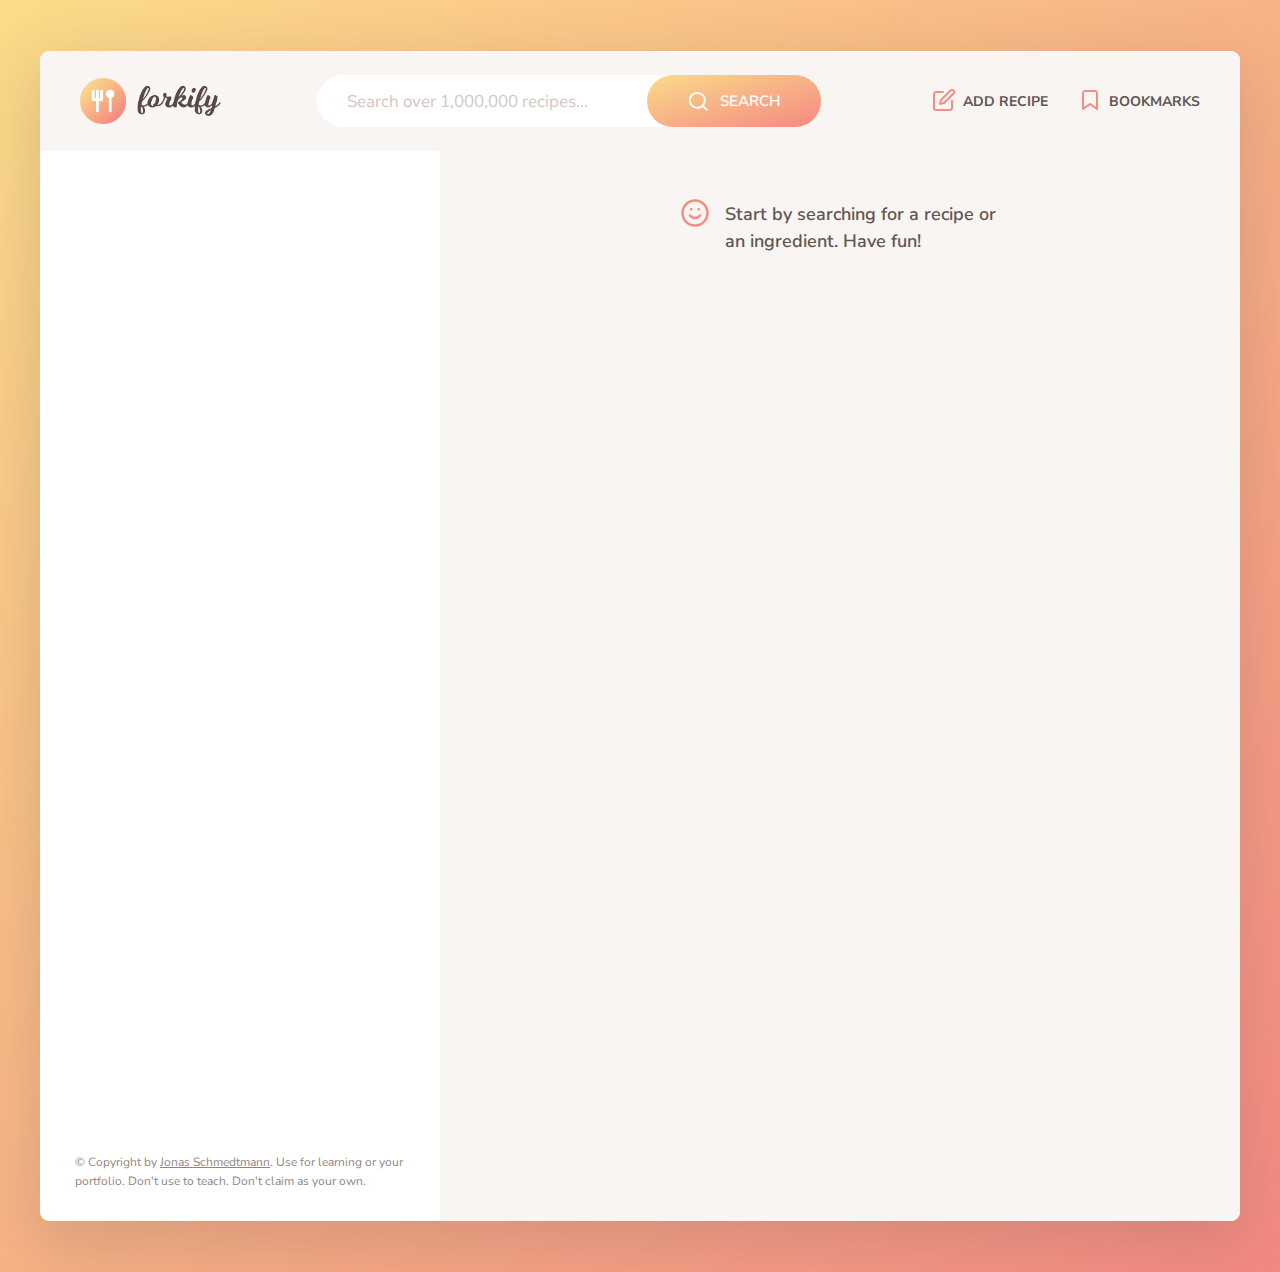
<file: forkify from JSchmedtmann course/index.html>
<!DOCTYPE html>
<html lang="en">
  <head>
    <meta charset="UTF-8">
    <meta name="viewport" content="width=device-width, initial-scale=1.0">
    <meta http-equiv="X-UA-Compatible" content="ie=edge">
    <link href="https://fonts.googleapis.com/css?family=Nunito+Sans:400,600,700" rel="stylesheet">
    <link rel="shortcut icon" href="./favicon.8b2f57bf.png" type="image/x-icon">

    <link rel="stylesheet" href="./index.f7626f62.css">
    <script src="./index.e37f48ea.js" defer=""></script>

    <title>forkify // Search over 1,000,000 recipes</title>
  </head>

  <body>
    <div class="container">
      <header class="header">
        <img src="./logo.726d37a8.png" alt="Logo" class="header__logo">
        <form class="search">
          <input type="text" class="search__field" placeholder="Search over 1,000,000 recipes...">
          <button class="btn search__btn">
            <svg class="search__icon">
              <use href="./icons.21bad73c.svg#icon-search"></use>
            </svg>
            <span>Search</span>
          </button>
        </form>

        <nav class="nav">
          <ul class="nav__list">
            <li class="nav__item">
              <button class="nav__btn nav__btn--add-recipe">
                <svg class="nav__icon">
                  <use href="./icons.21bad73c.svg#icon-edit"></use>
                </svg>
                <span>Add recipe</span>
              </button>
            </li>
            <li class="nav__item">
              <button class="nav__btn nav__btn--bookmarks">
                <svg class="nav__icon">
                  <use href="./icons.21bad73c.svg#icon-bookmark"></use>
                </svg>
                <span>Bookmarks</span>
              </button>
              <div class="bookmarks">
                <ul class="bookmarks__list">
                  <div class="message">
                    <div>
                      <svg>
                        <use href="./icons.21bad73c.svg#icon-smile"></use>
                      </svg>
                    </div>
                    <p>
                      No bookmarks yet. Find a nice recipe and bookmark it :)
                    </p>
                  </div>

                  <!-- <li class="preview">
                    <a class="preview__link" href="#23456">
                      <figure class="preview__fig">
                        <img src="src/img/test-1.jpg" alt="Test" />
                      </figure>
                      <div class="preview__data">
                        <h4 class="preview__name">
                          Pasta with Tomato Cream ...
                        </h4>
                        <p class="preview__author">The Pioneer Woman</p>
                      </div>
                    </a>
                  </li> -->
                </ul>
              </div>
            </li>
          </ul>
        </nav>
      </header>

      <div class="search-results">
        <ul class="results">
          <!-- 
          <li class="preview">
            <a class="preview__link preview__link--active" href="#23456">
              <figure class="preview__fig">
                <img src="src/img/test-1.jpg" alt="Test" />
              </figure>
              <div class="preview__data">
                <h4 class="preview__title">Pasta with Tomato Cream ...</h4>
                <p class="preview__publisher">The Pioneer Woman</p>
                <div class="preview__user-generated">
                  <svg>
                    <use href="src/img/icons.svg#icon-user"></use>
                  </svg>
                </div>
              </div>
            </a>
          </li>
           -->
        </ul>

        <div class="pagination">
          <!-- <button class="btn--inline pagination__btn--prev">
            <svg class="search__icon">
              <use href="src/img/icons.svg#icon-arrow-left"></use>
            </svg>
            <span>Page 1</span>
          </button>
          <button class="btn--inline pagination__btn--next">
            <span>Page 3</span>
            <svg class="search__icon">
              <use href="src/img/icons.svg#icon-arrow-right"></use>
            </svg>
          </button> -->
        </div>

        <p class="copyright">
          &copy; Copyright by
          <a class="twitter-link" target="_blank" href="https://twitter.com/jonasschmedtman">Jonas Schmedtmann</a>. Use for learning or your portfolio. Don't use to teach. Don't claim
          as your own.
        </p>
      </div>

      <div class="recipe">
        <div class="message">
          <div>
            <svg>
              <use href="./icons.21bad73c.svg#icon-smile"></use>
            </svg>
          </div>
          <p>Start by searching for a recipe or an ingredient. Have fun!</p>
        </div>

        <!-- <div class="spinner">
          <svg>
            <use href="src/img/icons.svg#icon-loader"></use>
          </svg>
        </div> -->

        <!-- <div class="error">
            <div>
              <svg>
                <use href="src/img/icons.svg#icon-alert-triangle"></use>
              </svg>
            </div>
            <p>No recipes found for your query. Please try again!</p>
          </div> -->

        <!--
        <figure class="recipe__fig">
          <img src="src/img/test-1.jpg" alt="Tomato" class="recipe__img" />
          <h1 class="recipe__title">
            <span>Pasta with tomato cream sauce</span>
          </h1>
        </figure>

        <div class="recipe__details">
          <div class="recipe__info">
            <svg class="recipe__info-icon">
              <use href="src/img/icons.svg#icon-clock"></use>
            </svg>
            <span class="recipe__info-data recipe__info-data--minutes">45</span>
            <span class="recipe__info-text">minutes</span>
          </div>
          <div class="recipe__info">
            <svg class="recipe__info-icon">
              <use href="src/img/icons.svg#icon-users"></use>
            </svg>
            <span class="recipe__info-data recipe__info-data--people">4</span>
            <span class="recipe__info-text">servings</span>

            <div class="recipe__info-buttons">
              <button class="btn--tiny btn--increase-servings">
                <svg>
                  <use href="src/img/icons.svg#icon-minus-circle"></use>
                </svg>
              </button>
              <button class="btn--tiny btn--increase-servings">
                <svg>
                  <use href="src/img/icons.svg#icon-plus-circle"></use>
                </svg>
              </button>
            </div>
          </div>

          <div class="recipe__user-generated">
            <svg>
              <use href="src/img/icons.svg#icon-user"></use>
            </svg>
          </div>
          <button class="btn--round">
            <svg class="">
              <use href="src/img/icons.svg#icon-bookmark-fill"></use>
            </svg>
          </button>
        </div>

        <div class="recipe__ingredients">
          <h2 class="heading--2">Recipe ingredients</h2>
          <ul class="recipe__ingredient-list">
            <li class="recipe__ingredient">
              <svg class="recipe__icon">
                <use href="src/img/icons.svg#icon-check"></use>
              </svg>
              <div class="recipe__quantity">1000</div>
              <div class="recipe__description">
                <span class="recipe__unit">g</span>
                pasta
              </div>
            </li>

            <li class="recipe__ingredient">
              <svg class="recipe__icon">
                <use href="src/img/icons.svg#icon-check"></use>
              </svg>
              <div class="recipe__quantity">0.5</div>
              <div class="recipe__description">
                <span class="recipe__unit">cup</span>
                ricotta cheese
              </div>
            </li>
          </ul>
        </div>

        <div class="recipe__directions">
          <h2 class="heading--2">How to cook it</h2>
          <p class="recipe__directions-text">
            This recipe was carefully designed and tested by
            <span class="recipe__publisher">The Pioneer Woman</span>. Please check out
            directions at their website.
          </p>
          <a
            class="btn--small recipe__btn"
            href="http://thepioneerwoman.com/cooking/pasta-with-tomato-cream-sauce/"
            target="_blank"
          >
            <span>Directions</span>
            <svg class="search__icon">
              <use href="src/img/icons.svg#icon-arrow-right"></use>
            </svg>
          </a>
        </div>
        -->
      </div>
    </div>

    <div class="overlay hidden"></div>
    <div class="add-recipe-window hidden">
      <button class="btn--close-modal">&times;</button>
      <form class="upload">
        <div class="upload__column">
          <h3 class="upload__heading">Recipe data</h3>
          <label>Title</label>
          <input value="TEST23" required="" name="title" type="text">
          <label>URL</label>
          <input value="TEST23" required="" name="sourceUrl" type="text">
          <label>Image URL</label>
          <input value="TEST23" required="" name="image" type="text">
          <label>Publisher</label>
          <input value="TEST23" required="" name="publisher" type="text">
          <label>Prep time</label>
          <input value="23" required="" name="cookingTime" type="number">
          <label>Servings</label>
          <input value="23" required="" name="servings" type="number">
        </div>

        <div class="upload__column">
          <h3 class="upload__heading">Ingredients</h3>
          <label>Ingredient 1</label>
          <input value="0.5,kg,Rice" type="text" required="" name="ingredient-1" placeholder="Format: 'Quantity,Unit,Description'">
          <label>Ingredient 2</label>
          <input value="1,,Avocado" type="text" name="ingredient-2" placeholder="Format: 'Quantity,Unit,Description'">
          <label>Ingredient 3</label>
          <input value=",,salt" type="text" name="ingredient-3" placeholder="Format: 'Quantity,Unit,Description'">
          <label>Ingredient 4</label>
          <input type="text" name="ingredient-4" placeholder="Format: 'Quantity,Unit,Description'">
          <label>Ingredient 5</label>
          <input type="text" name="ingredient-5" placeholder="Format: 'Quantity,Unit,Description'">
          <label>Ingredient 6</label>
          <input type="text" name="ingredient-6" placeholder="Format: 'Quantity,Unit,Description'">
        </div>

        <button class="btn upload__btn">
          <svg>
            <use href="./icons.21bad73c.svg#icon-upload-cloud"></use>
          </svg>
          <span>Upload</span>
        </button>
      </form>
    </div>
  </body>
</html>
</file>
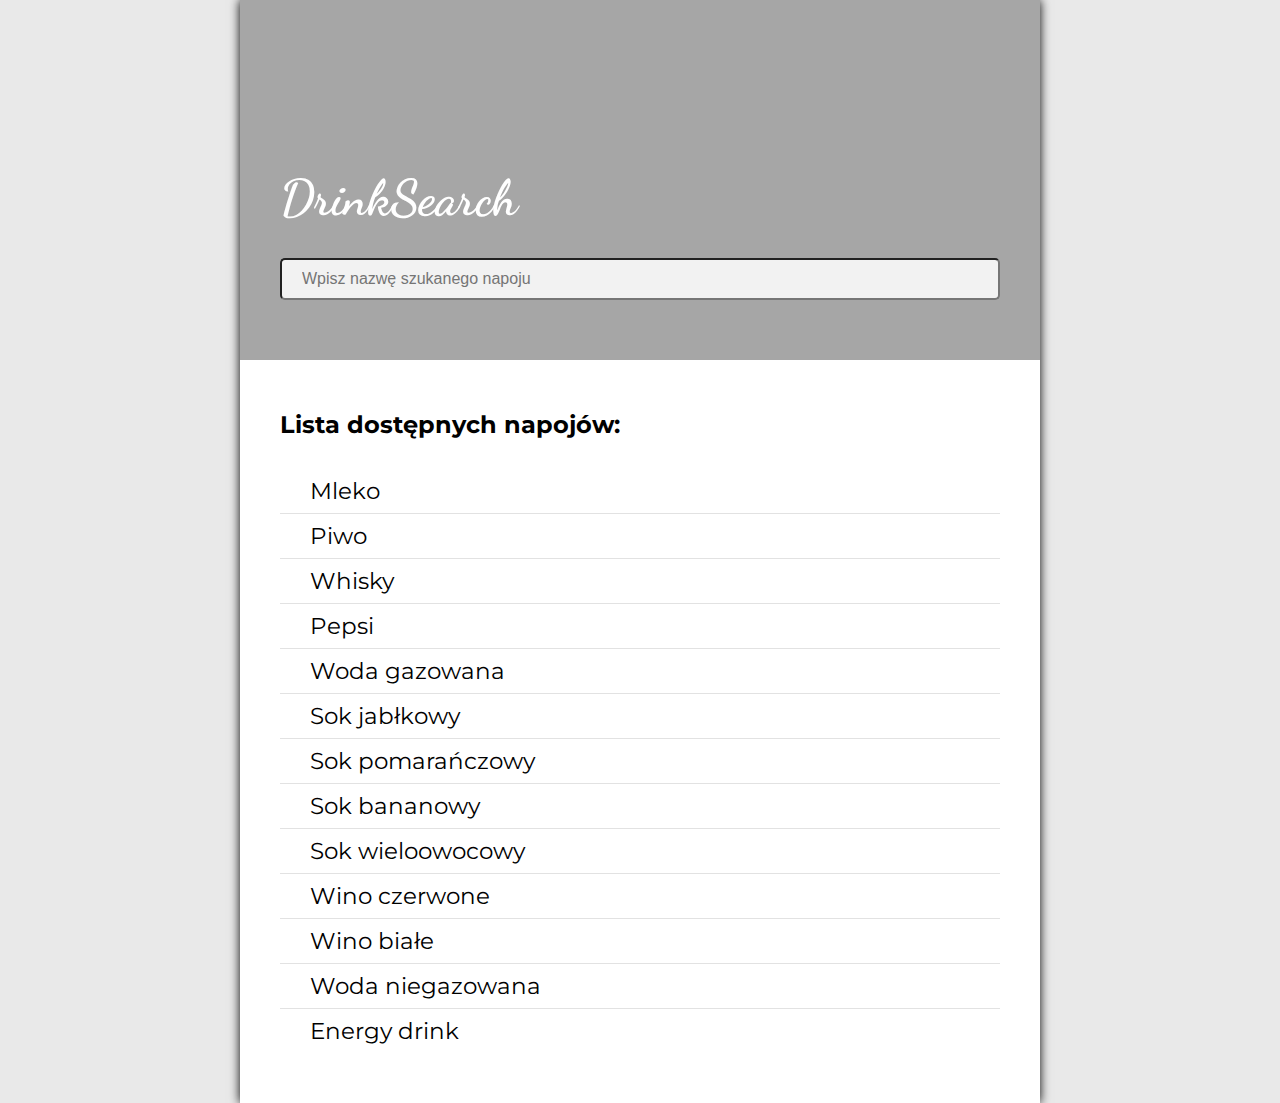
<file: JS fundamentals/1wyszukiwarka/index.html>
<!DOCTYPE html>
<html lang="pl">

<head>
    <meta charset="UTF-8">
    <meta name="viewport" content="width=device-width, initial-scale=1.0">
    <title>Wyszukiwarka napojów</title>

    <link href="https://fonts.googleapis.com/css?family=Dancing+Script|Montserrat:400,700&display=swap&subset=latin-ext" rel="stylesheet">
    <link rel="stylesheet" href="./css/style.css">
</head>

<body>

    <div class="wrapper">
        <div class="header">
            <div class="shadow"></div>
            <h1>DrinkSearch</h1>
            <input type="text" class="search" placeholder="Wpisz nazwę szukanego napoju">
        </div>

        <div class="drink-list">
            <h2>Lista dostępnych napojów:</h2>
            <ul>
                <li>Mleko</li>
                <li>Piwo</li>
                <li>Whisky</li>
                <li>Pepsi</li>
                <li>Woda gazowana</li>
                <li>Sok jabłkowy</li>
                <li>Sok pomarańczowy</li>
                <li>Sok bananowy</li>
                <li>Sok wieloowocowy</li>
                <li>Wino czerwone</li>
                <li>Wino białe</li>
                <li>Woda niegazowana</li>
                <li>Energy drink</li>
            </ul>
        </div>

    </div>


    <script src="./js/script.js"></script>
</body>

</html>
</file>
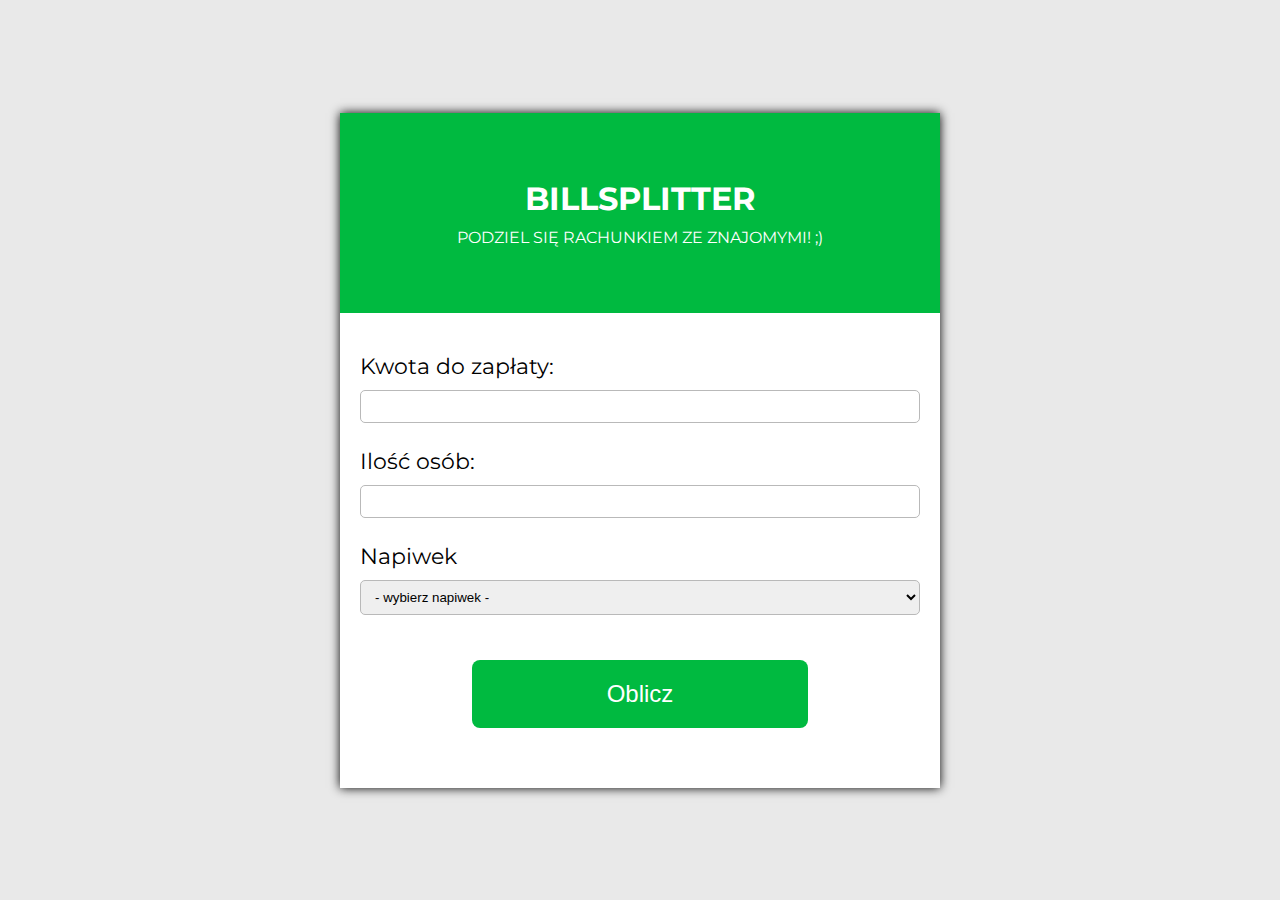
<file: JS fundamentals/2kalkulator/index.html>
<!DOCTYPE html>
<html lang="pl">

<head>
    <meta charset="UTF-8">
    <meta name="viewport" content="width=device-width, initial-scale=1.0">
    <title>BillSplitter</title>

    <link href="https://fonts.googleapis.com/css?family=Dancing+Script|Montserrat:400,700&display=swap&subset=latin-ext"
        rel="stylesheet">
    <link rel="stylesheet" href="./css/style.css">
</head>

<body>

    <div class="wrapper">
        <div class="top">
            <h1>BillSplitter</h1>
            <p>Podziel się rachunkiem ze znajomymi! ;)</p>
        </div>
        <div class="bottom">
            <label for="price">Kwota do zapłaty:</label>
            <input type="number" id="price">

            <label for="people">Ilość osób:</label>
            <input type="number" id="people">

            <label for="tip">Napiwek</label>
            <select id="tip">
                <option value="0" disabled selected>- wybierz napiwek -</option>
                <option value="0.05">5%</option>
                <option value="0.1">10%</option>
                <option value="0.15">15%</option>
                <option value="0.2">20%</option>
            </select>

            <button class="count">Oblicz</button>
            <p class="error"></p>
            <p class="cost-info">Powinniście się złożyć po <span class="cost"></span>zł! :)</p>
        </div>
    </div>

    <script src="./js/script.js"></script>
</body>

</html>
</file>
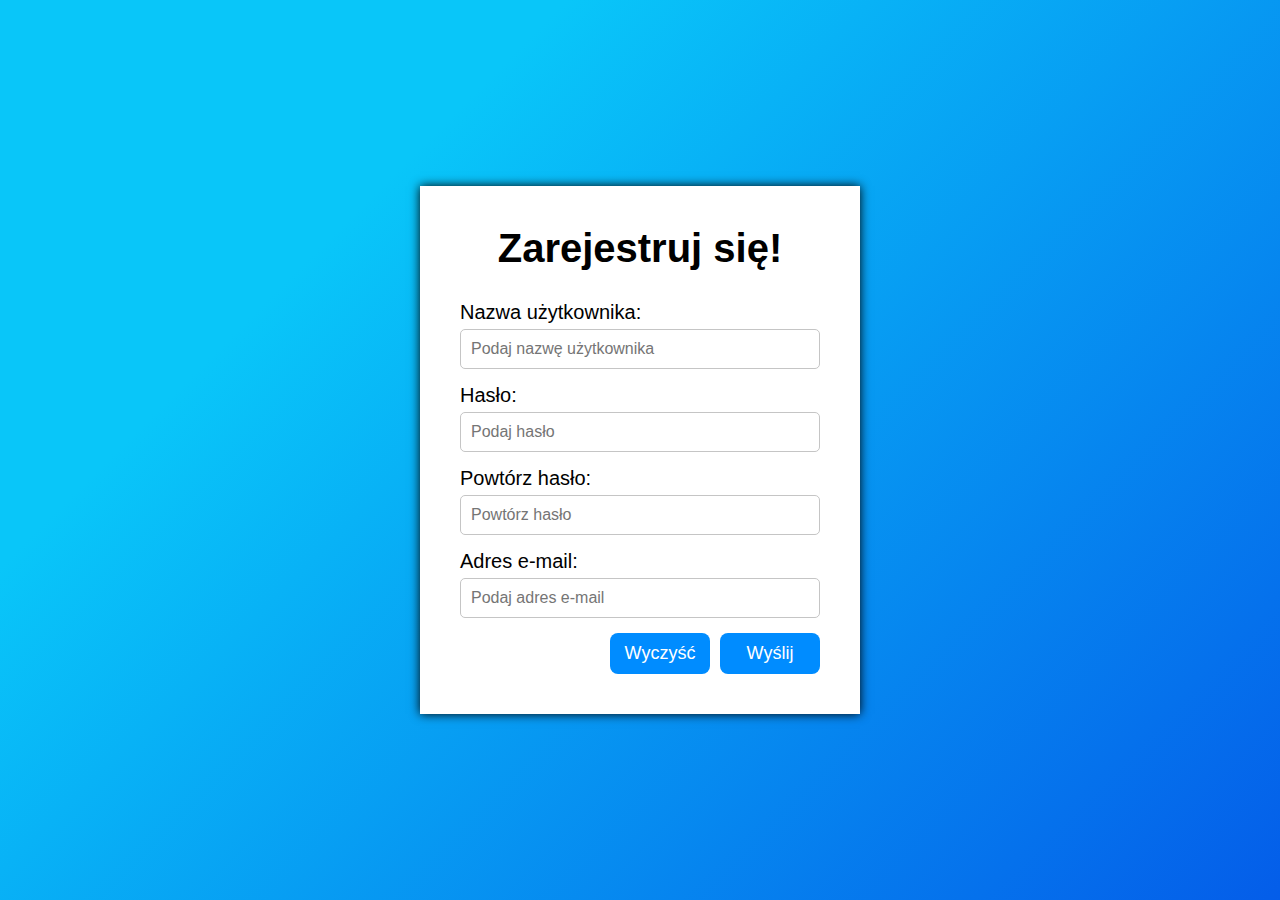
<file: JS fundamentals/3walidator/index.html>
<!DOCTYPE html>
<html lang="pl">

<head>
    <meta charset="UTF-8">
    <meta http-equiv="X-UA-Compatible" content="IE=edge">
    <meta name="viewport" content="width=device-width, initial-scale=1.0">
    <link rel="stylesheet" href="./css/style.css">
    <title>Document</title>
</head>

<body>
    <div class="wrapper">
        <form>
            <h1>Zarejestruj się!</h1>
            <div class="form-box">
                <label for="username">Nazwa użytkownika:</label>
                <input type="text" id="username" placeholder="Podaj nazwę użytkownika">
                <p class="error-text"></p>
            </div>
            <div class="form-box">
                <label for="password">Hasło:</label>
                <input type="password" id="password" placeholder="Podaj hasło">
                <p class="error-text"></p>
            </div>
            <div class="form-box">
                <label for="password2">Powtórz hasło:</label>
                <input type="password" id="password2" placeholder="Powtórz hasło">
                <p class="error-text"></p>
            </div>
            <div class="form-box">
                <label for="email">Adres e-mail:</label>
                <input type="email" id="email" placeholder="Podaj adres e-mail">
                <p class="error-text"></p>
            </div>
            <div class="control-buttons">
                <button type="button" class="clear">Wyczyść</button>
                <button class="send">Wyślij</button>
            </div>
            <div class="popup">
                <p>Formularz został poprawnie wysłany</p>
                <button class="close">Zamknij</button>
            </div>
        </form>
    </div>

    <script src="./js/script.js"></script>
</body>

</html>
</file>
<file: forkify from JSchmedtmann course/index.f7626f62.css>
* {
  margin: 0;
  padding: 0;
}

*, :before, :after {
  box-sizing: inherit;
}

html {
  box-sizing: border-box;
  font-size: 62.5%;
}

@media only screen and (max-width: 61.25em) {
  html {
    font-size: 50%;
  }
}

body {
  color: #615551;
  min-height: calc(100vh - 8vw);
  background-image: linear-gradient(to bottom right, #fbdb89, #f48982);
  background-repeat: no-repeat;
  background-size: cover;
  font-family: Nunito Sans, sans-serif;
  font-weight: 400;
  line-height: 1.6;
}

.container {
  max-width: 120rem;
  min-height: 117rem;
  background-color: #fff;
  border-radius: 9px;
  grid-template: "head head" 10rem
                 "list recipe" minmax(100rem, auto)
                 / 1fr 2fr;
  margin: 4vw auto;
  display: grid;
  overflow: hidden;
  box-shadow: 0 2rem 6rem .5rem #61555133;
}

@media only screen and (max-width: 78.15em) {
  .container {
    max-width: 100%;
    border-radius: 0;
    margin: 0;
  }
}

.btn--small, .btn--small:link, .btn--small:visited, .btn {
  text-transform: uppercase;
  color: #fff;
  cursor: pointer;
  background-image: linear-gradient(to bottom right, #fbdb89, #f48982);
  border: none;
  border-radius: 10rem;
  align-items: center;
  transition: all .2s;
  display: flex;
}

.btn--small:hover, .btn:hover {
  transform: scale(1.05);
}

.btn--small:focus, .btn:focus {
  outline: none;
}

.btn--small > :first-child, .btn > :first-child {
  margin-right: 1rem;
}

.btn {
  padding: 1.5rem 4rem;
  font-size: 1.5rem;
  font-weight: 600;
}

.btn svg {
  height: 2.25rem;
  width: 2.25rem;
  fill: currentColor;
}

.btn--small, .btn--small:link, .btn--small:visited {
  padding: 1.25rem 2.25rem;
  font-size: 1.4rem;
  font-weight: 600;
  text-decoration: none;
}

.btn--small svg, .btn--small:link svg, .btn--small:visited svg {
  height: 1.75rem;
  width: 1.75rem;
  fill: currentColor;
}

.btn--inline {
  color: #f38e82;
  cursor: pointer;
  background-color: #f9f5f3;
  border: none;
  border-radius: 10rem;
  align-items: center;
  padding: .8rem 1.2rem;
  font-size: 1.3rem;
  font-weight: 600;
  transition: all .2s;
  display: flex;
}

.btn--inline svg {
  height: 1.6rem;
  width: 1.6rem;
  fill: currentColor;
  margin: 0 .2rem;
}

.btn--inline span {
  margin: 0 .4rem;
}

.btn--inline:hover {
  color: #f48982;
  background-color: #f2efee;
}

.btn--inline:focus {
  outline: none;
}

.btn--round {
  cursor: pointer;
  height: 4.5rem;
  width: 4.5rem;
  background-image: linear-gradient(to bottom right, #fbdb89, #f48982);
  border: none;
  border-radius: 50%;
  justify-content: center;
  align-items: center;
  transition: all .2s;
  display: flex;
}

.btn--round:hover {
  transform: scale(1.07);
}

.btn--round:focus {
  outline: none;
}

.btn--round svg {
  height: 2.5rem;
  width: 2.5rem;
  fill: #fff;
}

.btn--tiny {
  height: 2rem;
  width: 2rem;
  cursor: pointer;
  background: none;
  border: none;
}

.btn--tiny svg {
  height: 100%;
  width: 100%;
  fill: #f38e82;
  transition: all .3s;
}

.btn--tiny:focus {
  outline: none;
}

.btn--tiny:hover svg {
  fill: #f48982;
  transform: translateY(-1px);
}

.btn--tiny:active svg {
  fill: #f48982;
  transform: translateY(0);
}

.btn--tiny:not(:last-child) {
  margin-right: .3rem;
}

.heading--2 {
  color: #f38e82;
  text-transform: uppercase;
  text-align: center;
  margin-bottom: 2.5rem;
  font-size: 2rem;
  font-weight: 700;
}

.link:link, .link:visited {
  color: #918581;
}

.spinner {
  text-align: center;
  margin: 5rem auto;
}

.spinner svg {
  height: 6rem;
  width: 6rem;
  fill: #f38e82;
  animation: rotate 2s linear infinite;
}

@keyframes rotate {
  0% {
    transform: rotate(0);
  }

  100% {
    transform: rotate(360deg);
  }
}

.message, .error {
  max-width: 40rem;
  margin: 0 auto;
  padding: 5rem 4rem;
  display: flex;
}

.message svg, .error svg {
  height: 3rem;
  width: 3rem;
  fill: #f38e82;
  transform: translateY(-.3rem);
}

.message p, .error p {
  margin-left: 1.5rem;
  font-size: 1.8rem;
  font-weight: 600;
  line-height: 1.5;
}

.header {
  background-color: #f9f5f3;
  grid-area: head;
  justify-content: space-between;
  align-items: center;
  display: flex;
}

.header__logo {
  height: 4.6rem;
  margin-left: 4rem;
  display: block;
}

.search {
  background-color: #fff;
  border-radius: 10rem;
  align-items: center;
  padding-left: 3rem;
  transition: all .3s;
  display: flex;
}

.search:focus-within {
  transform: translateY(-2px);
  box-shadow: 0 .7rem 3rem #61555114;
}

.search__field {
  color: inherit;
  width: 30rem;
  background: none;
  border: none;
  font-family: inherit;
  font-size: 1.7rem;
}

.search__field:focus {
  outline: none;
}

.search__field::placeholder {
  color: #d3c7c3;
}

@media only screen and (max-width: 61.25em) {
  .search__field {
    width: auto;
  }

  .search__field::placeholder {
    color: #fff;
  }
}

.search__btn {
  font-family: inherit;
  font-weight: 600;
}

.nav {
  align-self: stretch;
  margin-right: 2.5rem;
}

.nav__list {
  height: 100%;
  list-style: none;
  display: flex;
}

.nav__item {
  position: relative;
}

.nav__btn {
  height: 100%;
  color: inherit;
  text-transform: uppercase;
  cursor: pointer;
  background: none;
  border: none;
  align-items: center;
  padding: 0 1.5rem;
  font-family: inherit;
  font-size: 1.4rem;
  font-weight: 700;
  transition: all .3s;
  display: flex;
}

.nav__btn svg {
  height: 2.4rem;
  width: 2.4rem;
  fill: #f38e82;
  margin-right: .7rem;
  transform: translateY(-1px);
}

.nav__btn:focus {
  outline: none;
}

.nav__btn:hover {
  background-color: #f2efee;
}

.bookmarks {
  z-index: 10;
  width: 40rem;
  visibility: hidden;
  opacity: 0;
  background-color: #fff;
  padding: 1rem 0;
  transition: all .5s .2s;
  position: absolute;
  right: -2.5rem;
  box-shadow: 0 .8rem 5rem 2rem #6155511a;
}

.bookmarks__list {
  list-style: none;
}

.bookmarks__field {
  cursor: pointer;
  height: 100%;
  align-items: center;
  padding: 0 4rem;
  transition: all .3s;
  display: flex;
}

.bookmarks__field:hover {
  background-color: #f2efee;
}

.bookmarks:hover, .nav__btn--bookmarks:hover + .bookmarks {
  visibility: visible;
  opacity: 1;
}

.preview__link:link, .preview__link:visited {
  border-right: 1px solid #fff;
  align-items: center;
  padding: 1.5rem 3.25rem;
  text-decoration: none;
  transition: all .3s;
  display: flex;
}

.preview__link:hover {
  background-color: #f9f5f3;
  transform: translateY(-2px);
}

.preview__link--active {
  background-color: #f9f5f3;
}

.preview__fig {
  height: 5.8rem;
  backface-visibility: hidden;
  border-radius: 50%;
  flex: 0 0 5.8rem;
  margin-right: 2rem;
  position: relative;
  overflow: hidden;
}

.preview__fig:before {
  content: "";
  height: 100%;
  width: 100%;
  opacity: .4;
  background-image: linear-gradient(to bottom right, #fbdb89, #f48982);
  display: block;
  position: absolute;
  top: 0;
  left: 0;
}

.preview__fig img {
  width: 100%;
  height: 100%;
  object-fit: cover;
  transition: all .3s;
  display: block;
}

.preview__data {
  width: 100%;
  grid-template-columns: 1fr 2rem;
  align-items: center;
  row-gap: .1rem;
  display: grid;
}

.preview__title {
  color: #f38e82;
  text-transform: uppercase;
  text-overflow: ellipsis;
  max-width: 25rem;
  white-space: nowrap;
  grid-column: 1 / -1;
  font-size: 1.45rem;
  font-weight: 600;
  overflow: hidden;
}

.preview__publisher {
  color: #918581;
  text-transform: uppercase;
  font-size: 1.15rem;
  font-weight: 600;
}

.preview__user-generated {
  height: 2rem;
  width: 2rem;
  background-color: #eeeae8;
  border-radius: 10rem;
  justify-content: center;
  align-items: center;
  margin-left: auto;
  margin-right: 1.75rem;
  display: flex;
}

.preview__user-generated svg {
  height: 1.2rem;
  width: 1.2rem;
  fill: #f38e82;
}

.search-results {
  flex-direction: column;
  padding: 3rem 0;
  display: flex;
}

.results {
  margin-bottom: 2rem;
  list-style: none;
}

.pagination {
  margin-top: auto;
  padding: 0 3.5rem;
}

.pagination:after {
  content: "";
  clear: both;
  display: table;
}

.pagination__btn--prev {
  float: left;
}

.pagination__btn--next {
  float: right;
}

.copyright {
  color: #918581;
  margin-top: 4rem;
  padding: 0 3.5rem;
  font-size: 1.2rem;
}

.copyright .twitter-link:link, .copyright .twitter-link:visited {
  color: #918581;
}

.recipe {
  background-color: #f9f5f3;
}

.recipe__fig {
  height: 32rem;
  transform-origin: top;
  position: relative;
}

.recipe__fig:before {
  content: "";
  height: 100%;
  width: 100%;
  opacity: .6;
  background-image: linear-gradient(to bottom right, #fbdb89, #f48982);
  display: block;
  position: absolute;
  top: 0;
  left: 0;
}

.recipe__img {
  width: 100%;
  height: 100%;
  object-fit: cover;
  display: block;
}

.recipe__title {
  color: #fff;
  text-transform: uppercase;
  width: 50%;
  text-align: center;
  font-size: 3.25rem;
  font-weight: 700;
  line-height: 1.95;
  position: absolute;
  bottom: 0;
  left: 50%;
  transform: translate(-50%, 20%)skewY(-6deg);
}

.recipe__title span {
  -webkit-box-decoration-break: clone;
  box-decoration-break: clone;
  background-image: linear-gradient(to bottom right, #fbdb89, #f48982);
  padding: 1.3rem 2rem;
}

@media only screen and (max-width: 61.25em) {
  .recipe__title {
    width: 70%;
  }
}

.recipe__details {
  align-items: center;
  padding: 7.5rem 8rem 3.5rem;
  display: flex;
}

.recipe__info {
  text-transform: uppercase;
  align-items: center;
  font-size: 1.65rem;
  display: flex;
}

.recipe__info:not(:last-child) {
  margin-right: 4.5rem;
}

.recipe__info-icon {
  height: 2.35rem;
  width: 2.35rem;
  fill: #f38e82;
  margin-right: 1.15rem;
}

.recipe__info-data {
  margin-right: .5rem;
  font-weight: 700;
}

.recipe__info-buttons {
  margin-left: 1.6rem;
  display: flex;
  transform: translateY(-1px);
}

.recipe__user-generated {
  height: 4rem;
  width: 4rem;
  background-color: #eeeae8;
  border-radius: 10rem;
  justify-content: center;
  align-items: center;
  margin-left: auto;
  margin-right: 1.75rem;
  display: flex;
}

.recipe__user-generated svg {
  height: 2.25rem;
  width: 2.25rem;
  fill: #f38e82;
}

.recipe__ingredients {
  background-color: #f2efee;
  flex-direction: column;
  align-items: center;
  padding: 5rem 8rem;
  font-size: 1.6rem;
  line-height: 1.4;
  display: flex;
}

.recipe__ingredient-list {
  grid-template-columns: 1fr 1fr;
  gap: 2.5rem 3rem;
  list-style: none;
  display: grid;
}

.recipe__ingredient {
  display: flex;
}

.recipe__icon {
  height: 2rem;
  width: 2rem;
  fill: #f38e82;
  flex: none;
  margin-top: .1rem;
  margin-right: 1.1rem;
}

.recipe__quantity {
  flex: none;
  margin-right: .5rem;
}

.recipe__directions {
  flex-direction: column;
  align-items: center;
  padding: 5rem 10rem;
  display: flex;
}

.recipe__directions-text {
  text-align: center;
  color: #918581;
  margin-bottom: 3.5rem;
  font-size: 1.7rem;
}

.recipe__publisher {
  font-weight: 700;
}

.add-recipe-window {
  width: 100rem;
  z-index: 1000;
  background-color: #fff;
  border-radius: 9px;
  padding: 5rem 6rem;
  transition: all .5s;
  position: fixed;
  top: 50%;
  left: 50%;
  transform: translate(-50%, -50%);
  box-shadow: 0 4rem 6rem #00000040;
}

.add-recipe-window .btn--close-modal {
  color: inherit;
  cursor: pointer;
  background: none;
  border: none;
  font-family: inherit;
  font-size: 3.5rem;
  position: absolute;
  top: .5rem;
  right: 1.6rem;
}

.overlay {
  width: 100%;
  height: 100%;
  backdrop-filter: blur(4px);
  z-index: 100;
  background-color: #0006;
  transition: all .5s;
  position: fixed;
  top: 0;
  left: 0;
}

.hidden {
  visibility: hidden;
  opacity: 0;
}

.upload {
  grid-template-columns: 1fr 1fr;
  gap: 4rem 6rem;
  display: grid;
}

.upload__column {
  grid-template-columns: 1fr 2.8fr;
  align-items: center;
  gap: 1.5rem;
  display: grid;
}

.upload__column label {
  color: inherit;
  font-size: 1.5rem;
  font-weight: 600;
}

.upload__column input {
  border: 1px solid #ddd;
  border-radius: .5rem;
  padding: .8rem 1rem;
  font-size: 1.5rem;
  transition: all .2s;
}

.upload__column input::placeholder {
  color: #d3c7c3;
}

.upload__column input:focus {
  background-color: #f9f5f3;
  border: 1px solid #f38e82;
  outline: none;
}

.upload__column button {
  grid-column: 1 / span 2;
  justify-self: center;
  margin-top: 1rem;
}

.upload__heading {
  text-transform: uppercase;
  grid-column: 1 / -1;
  margin-bottom: 1rem;
  font-size: 2.25rem;
  font-weight: 700;
}

.upload__btn {
  grid-column: 1 / -1;
  justify-self: center;
}

/*# sourceMappingURL=index.f7626f62.css.map */
</file>
<file: JS fundamentals/1wyszukiwarka/css/style.css>
* {
    box-sizing: border-box;
    margin: 0;
    padding: 0;
}

body {
    display: flex;
    justify-content: center;
    align-items: center;
    min-height: 100vh;
    font-family: 'Montserrat', sans-serif;
    background-color: rgb(233, 233, 233);
}

.wrapper {
    width: 800px;
    background-color: #fff;
    box-shadow: 0 0 10px #000;
}

.header {
    display: flex;
    justify-content: flex-end;
    align-items: flex-start;
    flex-direction: column;
    position: relative;
    height: 360px;
    padding: 20px 40px;
    font-family: 'Dancing Script', cursive;
    background-image: url('https://cdn.pixabay.com/photo/2018/06/03/14/32/whisky-3450670_960_720.jpg');
    background-size: cover;
    background-position: center;
    z-index: 0;
}

.shadow {
    position: absolute;
    top: 0;
    left: 0;
    width: 100%;
    height: 100%;
    background-color: rgba(0, 0, 0, .35);
    z-index: -1;
}

h1 {
    margin-bottom: 30px;
    color: #fff;
    font-size: 50px;
}

.search {
    padding: 10px 20px;
    margin-bottom: 40px;
    width: 100%;
    font-size: 16px;
    border-radius: 5px;
    background-color: rgba(255,255,255,.85);
}

.drink-list {
    padding: 20px 40px;
}

h2 {
    padding: 30px 0;
}

ul {
    padding-bottom: 30px;
    font-size: 23px;
    list-style: none;
}

li {
    padding: 8px 30px;
    border-bottom: 1px solid rgb(226,226,226);
}

li:last-child {
    border-bottom: 0;
}
</file>
<file: JS fundamentals/2kalkulator/css/style.css>
* {
    box-sizing: border-box;
    margin: 0;
    padding: 0;
}

body {
    display: flex;
    justify-content: center;
    align-items: center;
    min-height: 100vh;
    font-family: 'Montserrat', sans-serif;
    background-color: rgb(233, 233, 233);
}

.wrapper {
    width: 600px;
    background-color: #fff;
    box-shadow: 0 0 10px #000;
}

.top {
    display: flex;
    justify-content: center;
    align-items: center;
    flex-direction: column;
    height: 200px;
    color: #fff;
    background-color: #00BA40;
    text-transform: uppercase;
}

.top p {
    margin-top: 10px;
}

.bottom {
    padding: 40px 20px;
}

label {
    display: block;
    margin-bottom: 10px;
    font-size: 22px;
}

input, select {
    margin-bottom: 25px;
    padding: 8px 10px;
    width: 100%;
    border-radius: 5px;
    border: 1px solid rgb(185, 185, 185);
}

.count {
    display: block;
    margin: 20px auto;
    padding: 20px 10px;
    width: 60%;
    font-size: 24px;
    border-radius: 8px;
    color: #fff;
    background-color: #00BA40;
    border: none;
    cursor: pointer;
    transition: background-color .3s;
}

.count:hover {
    background-color: rgb(0, 168, 59);
}

.cost-info {
    display: none;
    margin-top: 30px;
    font-size: 20px;
}

.cost {
    font-weight: bold;
}

.error {
    font-size: 18px;
    color: rgb(199, 63, 29);
    text-align: center;
}
</file>
<file: JS fundamentals/3walidator/css/style.css>
* {
    box-sizing: border-box;
    margin: 0;
    padding: 0;
}

body {
    display: flex;
    justify-content: center;
    align-items: center;
    min-height: 100vh;
    font-family: 'Montserrat', sans-serif;
    background-image: linear-gradient(315deg, #045de9 0%, #09c6f9 74%);
}

.wrapper {
    width: 440px;
    background-color: #fff;
    box-shadow: 0 0 10px #000;
}

form {
    padding: 40px;
    font-size: 20px;
}

h1 {
    text-align: center;
    margin-bottom: 30px;
}

.form-box {
    margin-bottom: 15px;
}

.form-box label {
    display: inline-block;
    margin-bottom: 5px;
}

.form-box input {
    width: 100%;
    padding: 10px;
    font-size: 16px;
    border: 1px solid rgb(197, 197, 197);
    border-radius: 5px;
}

.form-box.error input {
    border: 1px solid rgb(184, 32, 32);
    background-color: rgba(184, 32, 32, .1);
}

.form-box .error-text {
    visibility: hidden;
    margin: 5px 0 0 10px;
    font-size: 14px;
    color: rgb(184, 32, 32);
}

.form-box.error .error-text{
    visibility: visible;
}

.control-buttons {
    display: flex;
    justify-content: flex-end;
}

.send,
.clear,
.close {
    display: block;
    padding: 10px 0;
    margin-left: 10px;
    width: 100px;
    font-size: 18px;
    background-color: rgb(0, 140, 255);
    color: #fff;
    border: none;
    border-radius: 8px;
    cursor: pointer;
    transition: background-color .3s;
}

.send:hover,
.clear:hover,
.close:hover {
    background-color: rgb(0, 107, 194);
}

.popup {
    display: flex;
    justify-content: center;
    align-items: center;
    flex-direction: column;
    position: absolute;
    top: -300px;
    left: 50%;
    transform: translate(-50%, -50%);
    width: 600px;
    height: 200px;
    background-color: rgb(255, 255, 255);
    /* border-radius: 8px; */
    border: 1px solid rgb(109, 109, 109);
    box-shadow: 0 0 10px #000;
    transition: top .5s;
}

.popup p {
    font-size: 28px;
}

.popup button {
    margin-top: 20px;
}

.show-popup {
    top: 150px;
}
</file>
